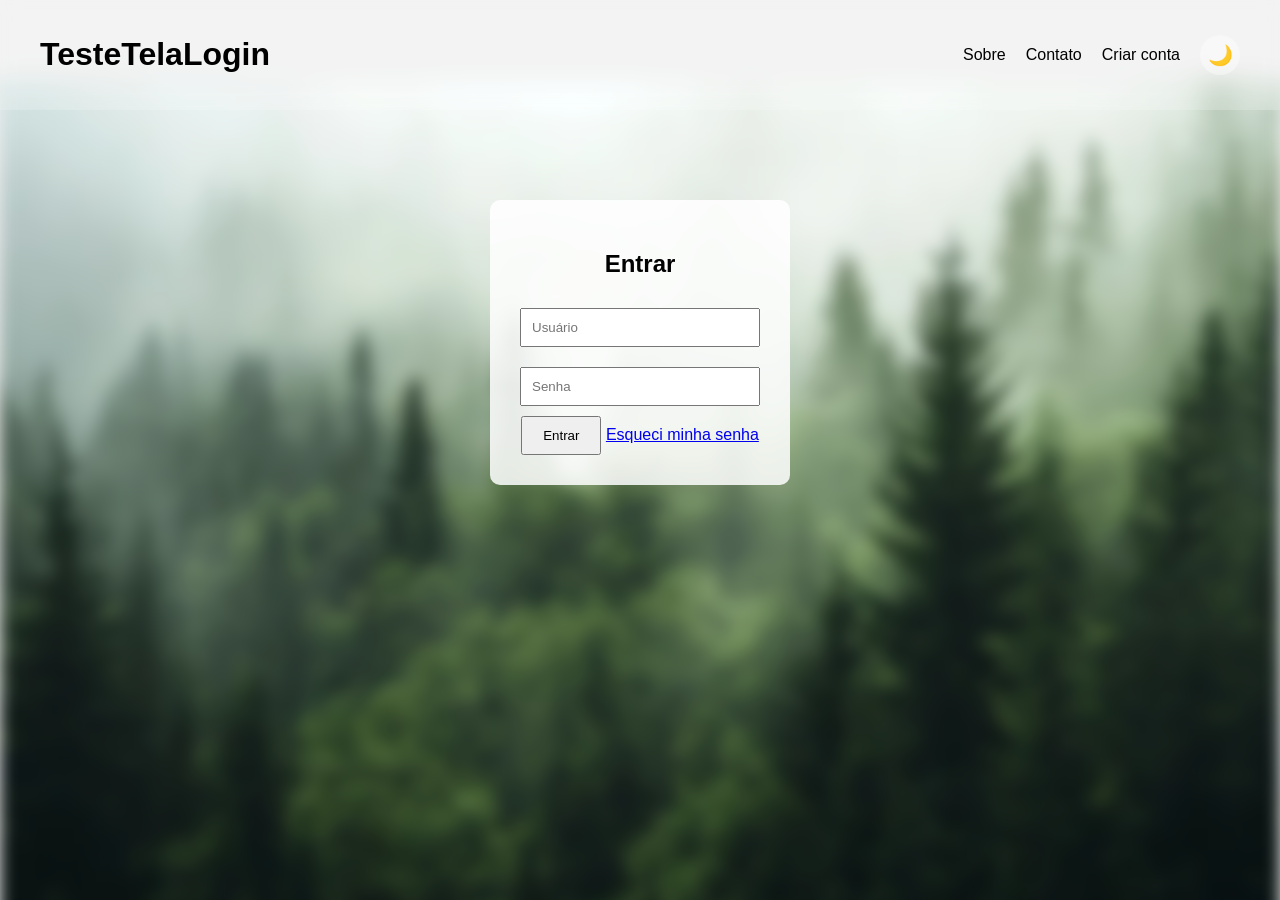
<file: View/Tela-de-Login/index.html>
<!DOCTYPE html>
<html lang="pt-br">
<head>
    <meta charset="UTF-8">
    <meta name="viewport" content="width=device-width, initial-scale=1.0">
    <title>Tela de Login</title>

    <!-- Conexão com o CSS -->
    <link rel="stylesheet" href="main.css">
</head>

<body>

    <!-- Fundo borrado -->
    <div class="background"></div>

    <!-- Header -->
    <header class="header">
        <h1 class="logo">TesteTelaLogin</h1>

        <!-- botao pra ficar show no mobas -->
        <div class="menu-toggle" onclick="toggleMenu()">
            <span></span>
            <span></span>
            <span></span>
        </div>

        <nav>
            <a href="#">Sobre</a>
            <a href="#">Contato</a>
            <a href="cadastro.html">Criar conta</a>

            <!-- Botão de tema -->
            <button id="theme-toggle" onclick="toggleTheme()">
                <span class="icon">🌙</span>
            </button>
        </nav>
    </header>

    <!-- Conteúdo principal -->
    <main class="main-content">
        <div class="login-container">
            <h2>Entrar</h2>

            <input type="text" placeholder="Usuário">
            <input type="password" placeholder="Senha">

            <button onclick="login()">Entrar</button>

            <!-- Esqueci senha -->
            <a href="#" class="forgot-password">Esqueci minha senha</a>
        </div>
    </main>

    <!-- Script -->
    <script src="script.js"></script>

</body>
</html>
</file>
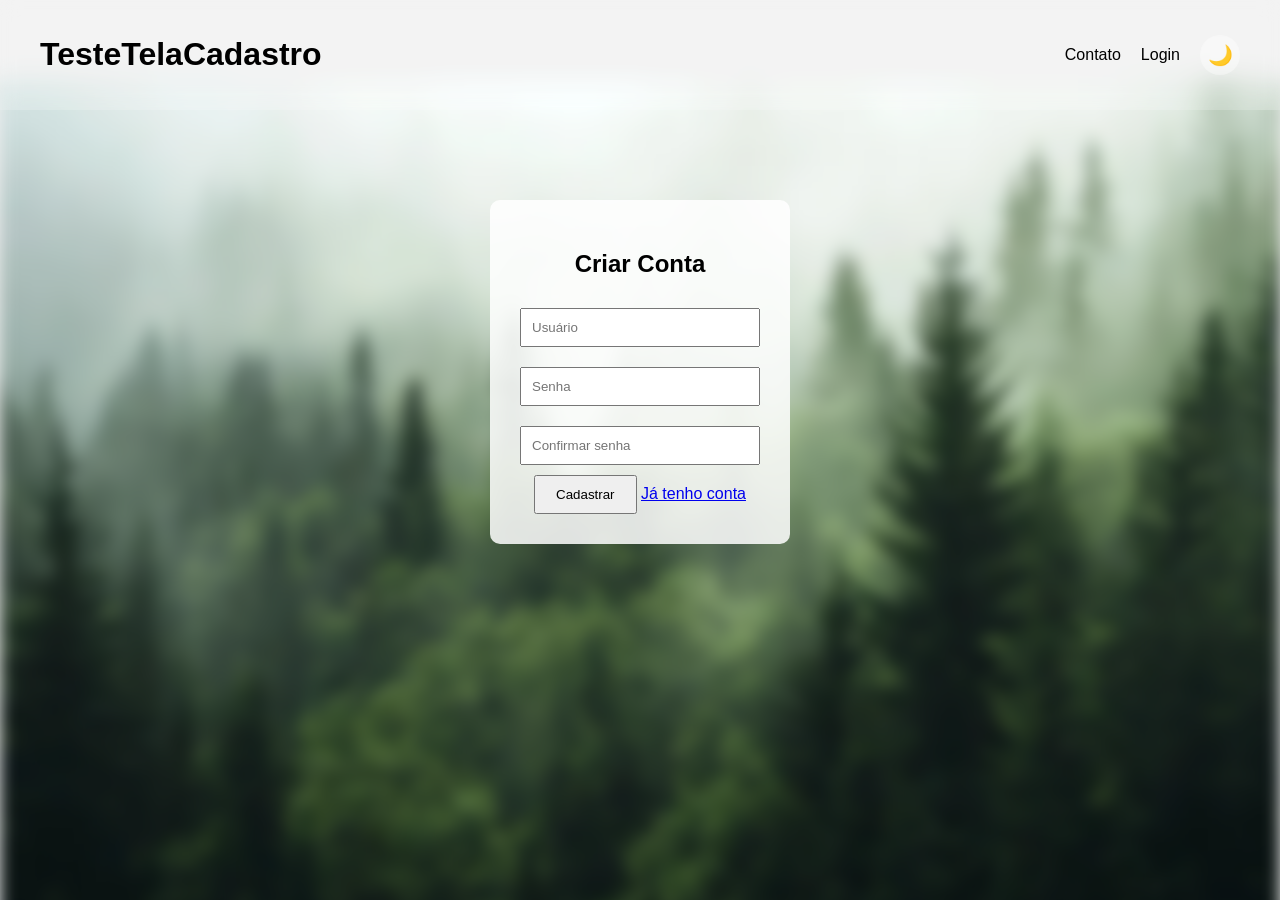
<file: View/Tela-de-Login/cadastro.html>
<!DOCTYPE html>
<html lang="pt-br">
<head>
    <meta charset="UTF-8">
    <meta name="viewport" content="width=device-width, initial-scale=1.0">
    <title>Criar Conta</title>

    <link rel="stylesheet" href="main.css">
</head>

<body>

    <div class="background"></div>

    <header class="header">
        <h1 class="logo">TesteTelaCadastro</h1>

        
        <div class="menu-toggle" onclick="toggleMenu()">
            <span></span>
            <span></span>
            <span></span>
        </div>

        
        <nav>
            <a href="#">Contato</a>
            <a href="index.html">Login</a>

            <button id="theme-toggle" onclick="toggleTheme()">
                <span class="icon">🌙</span>
            </button>
        </nav>
    </header>

    <main>
        <div class="login-container">
            <h2>Criar Conta</h2>

            <input type="text" placeholder="Usuário" id="username">
            <input type="password" placeholder="Senha" id="password">
            <input type="password" placeholder="Confirmar senha" id="confirmPassword">

            <button onclick="criarConta()">Cadastrar</button>

            <a href="index.html" class="forgot-password">Já tenho conta</a>
        </div>
    </main>

    <script src="script.js"></script>

</body>
</html>
</file>
<file: View/Tela-de-Login/main.css>
* {
    box-sizing: border-box;
}

body {
    margin: 0;
    padding-top: 80px; 
    font-family: Arial, sans-serif;
    background-color: #f0f0f0;
    color: #000;
    animation: fadeIn 0.5s ease;
}

/* Fundo com blur */
.background {
    position: fixed;
    width: 100%;
    height: 100%;
    background: url('img/wall.png') no-repeat center;
    background-size: cover;
    filter: blur(8px);
    transition: filter 0.5s ease;
    z-index: -1;
}

/* Caixa de login */
.login-container {
    position: relative;
    z-index: 1;
    width: 300px;
    margin: 120px auto;
    padding: 30px;
    background: rgba(255, 255, 255, 0.85);
    border-radius: 10px;
    text-align: center;
    transition: all 0.4s ease;
}

/* Inputs */
.login-container input {
    width: 100%;
    padding: 10px;
    margin: 10px 0;
}

/* Botão login */
.login-container button {
    padding: 10px 20px;
    cursor: pointer;
}

.login-container button:hover {
    transform: scale(1.05);
    box-shadow: 0 5px 15px rgba(0,0,0,0.2);
}

/* Tema escuro */
.dark-theme {
    background-color: #121212;
    color: #fff;
}

.dark-theme .login-container {
    background: rgba(0, 0, 0, 0.7);
    transform: scale(1.02);
}

.dark-theme .background {
    filter: blur(8px) brightness(0.5);
}

/* Header */
.header {
    position: fixed;
    top: 0;
    left: 0;
    width: 100%;

    padding: 15px 40px;

    display: flex;
    justify-content: space-between;
    align-items: center;

    z-index: 999;

    background: rgba(255, 255, 255, 0.2);
    backdrop-filter: blur(10px);
}

/* Menu */
.header nav {
    display: flex;
    align-items: center;
    gap: 20px;
}

/* Links */
.header a {
    text-decoration: none;
    color: inherit;
    font-size: 16px;
    font-weight: 500;
    white-space: nowrap;
    position: relative;
}

/* Underline animado */
.header a::after {
    content: "";
    position: absolute;
    left: 0;
    bottom: -4px;

    width: 0%;
    height: 2px;

    background: currentColor;
    transition: width 0.3s ease;
}

.header a:hover::after {
    width: 100%;
}

/* botao tema */
#theme-toggle {
    position: static; 

    width: 40px;
    height: 40px;

    border: none;
    border-radius: 50%;
    cursor: pointer;

    background: rgba(255, 255, 255, 0.3);
    backdrop-filter: blur(10px);

    display: flex;
    align-items: center;
    justify-content: center;

    transition: transform 0.3s ease;
}

#theme-toggle:hover {
    transform: scale(1.1);
}

/* Ícone */
#theme-toggle .icon {
    font-size: 20px;
    transition: transform 0.5s ease;
}

.rotate {
    transform: rotate(360deg);
}

/* Tema escuro */
.dark-theme .header {
    background: rgba(0, 0, 0, 0.3);
}

.dark-theme #theme-toggle {
    background: rgba(0, 0, 0, 0.4);
}

/* Fade */
@keyframes fadeIn {
    from {
        opacity: 0.8;
    }
    to {
        opacity: 1;
    }
}

/* mobas */
@media (max-width: 768px) {

    /* Header */
    .header {
        flex-direction: column;
        align-items: center;
        justify-content: center;
        padding: 15px 20px;
        gap: 10px;
        text-align: center;
    }

    /* Logo */
    .header h1,
    .logo {
        font-size: 20px;
    }

    /* Menu */
    .header nav {
        display: flex;
        flex-wrap: wrap;
        justify-content: center;
        gap: 12px;
    }

    /* Links */
    .header a {
        font-size: 14px;
    }

    /* Botão tema */
    #theme-toggle {
        width: 38px;
        height: 38px;
    }

    /* Container login */
    .login-container {
        width: 90%;
        max-width: 350px;
        margin: 100px auto;
        padding: 20px;
    }
}

/* tela mt pequena, pobrezinho */
@media (max-width: 480px) {

    /* Header ainda mais compacto */
    .header {
        padding: 10px;
    }

    .header h1,
    .logo {
        font-size: 18px;
    }

    /* Menu mais compacto */
    .header nav {
        gap: 8px;
    }

    .header a {
        font-size: 13px;
    }

    /* Login sobe um pouco */
    .login-container {
        margin-top: 80px;
        padding: 18px;
    }

    /* Inputs mais confortáveis */
    .login-container input {
        padding: 12px;
        font-size: 14px;
    }

    /* Botões melhores pro toque */
    .login-container button {
        padding: 12px;
        font-size: 14px;
    }

    /* Botão tema menor */
    #theme-toggle {
        width: 34px;
        height: 34px;
    }
}

/* botao pra aparecer/fechar menu */
.menu-toggle {
    display: none;
    flex-direction: column;
    cursor: pointer;
    gap: 5px;
}

.menu-toggle span {
    width: 25px;
    height: 3px;
    background: currentColor;
    transition: 0.3s;
}

/* Animação virar X */
.menu-toggle.active span:nth-child(1) {
    transform: rotate(45deg) translate(5px, 5px);
}

.menu-toggle.active span:nth-child(2) {
    opacity: 0;
}

.menu-toggle.active span:nth-child(3) {
    transform: rotate(-45deg) translate(6px, -6px);
}

/* NAV padrão (desktop) */
.nav {
    display: flex;
    align-items: center;
    gap: 20px;
}

/* mobile */
@media (max-width: 768px) {

    .menu-toggle {
        display: flex;
    }

    .nav {
        position: absolute;
        top: 70px;
        left: 0;
        width: 100%;

        flex-direction: column;
        align-items: center;

        background: rgba(255, 255, 255, 0.9);
        backdrop-filter: blur(10px);

        padding: 20px 0;

        transform: translateY(-200%);
        transition: transform 0.4s ease;
    }

    .nav.active {
        transform: translateY(0);
    }

    .nav a {
        padding: 10px 0;
        font-size: 16px;
    }

    #theme-toggle {
        margin-top: 10px;
    }

    /* Tema escuro */
    .dark-theme .nav {
        background: rgba(0, 0, 0, 0.9);
    }
}

.menu-toggle {
    display: none;
    flex-direction: column;
    cursor: pointer;
    gap: 5px;
}

.menu-toggle span {
    width: 25px;
    height: 3px;
    background: currentColor;
    transition: 0.3s;
}

/* Animação X */
.menu-toggle.active span:nth-child(1) {
    transform: rotate(45deg) translate(5px, 5px);
}

.menu-toggle.active span:nth-child(2) {
    opacity: 0;
}

.menu-toggle.active span:nth-child(3) {
    transform: rotate(-45deg) translate(6px, -6px);
}

/* MOBILE */
@media (max-width: 768px) {

    .menu-toggle {
        display: flex;
    }

    .header nav {
        position: absolute;
        top: 70px;
        left: 0;
        width: 100%;

        flex-direction: column;
        align-items: center;

        background: rgba(255, 255, 255, 0.9);
        backdrop-filter: blur(10px);

        padding: 20px 0;

        transform: translateY(-200%);
        transition: transform 0.4s ease;
    }

    .header nav.active {
        transform: translateY(0);
    }

    .header a {
        padding: 10px 0;
    }

    #theme-toggle {
        margin-top: 10px;
    }

    .dark-theme .header nav {
        background: rgba(0, 0, 0, 0.9);
    }
}
</file>
